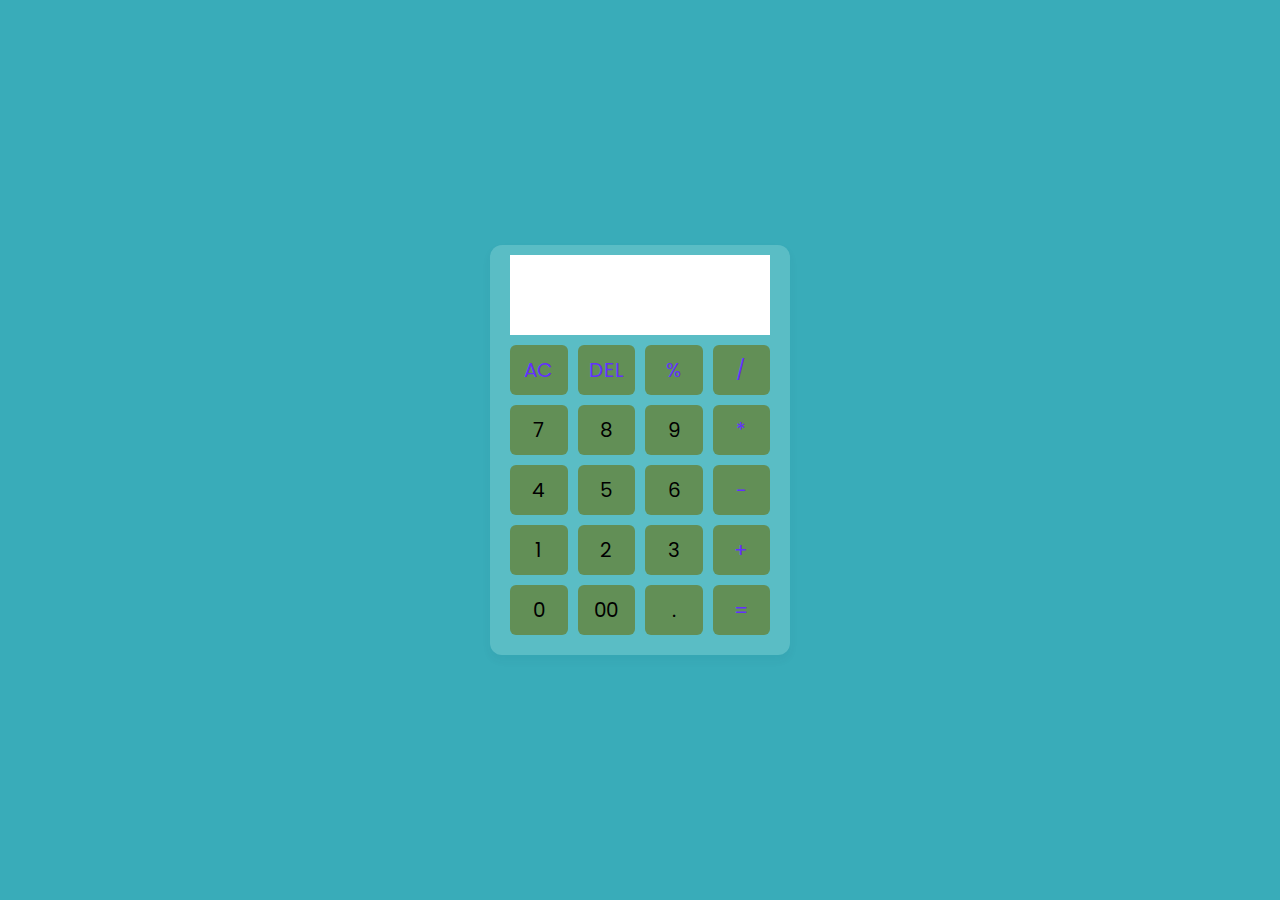
<file: CKS calculator/index.html>
<!DOCTYPE html>

<html lang="en">
<head>
    <meta charset="UTF-8" />
    <meta http-equiv="X-UA-Compatible" content="IE-edge" />
    <meta name="viewport" content="width=device-width, initial-scale=1.0" />
    <title>CKS Calculator</title>
    <link rel="stylesheet" href="style.css" />
</head>
<body>
    <div class="container">
        <input type="text" class="display" />

        <div class="buttons">
            <button class="operator" data-value="AC">AC</button>
            <button class="operator" data-value="DEL">DEL</button>
            <button class="operator" data-value="%">%</button>
            <button class="operator" data-value="/">/</button>

            <button data-value="7">7</button>
            <button data-value="8">8</button>
            <button data-value="9">9</button>
            <button class="operator" data-value="*">*</button>

            <button data-value="4">4</button>
            <button data-value="5">5</button>
            <button data-value="6">6</button>
            <button class="operator" data-value="-">-</button>

            <button data-value="1">1</button>
            <button data-value="2">2</button>
            <button data-value="3">3</button>
            <button class="operator" data-value="+">+</button>

            <button data-value="0">0</button>
            <button data-value="00">00</button>
            <button data-value=".">.</button>
            <button class="operator" data-value="=">=</button>

        </div>
    </div>
    
        <script src="script.js"></script>
</body>
</html>
</file>
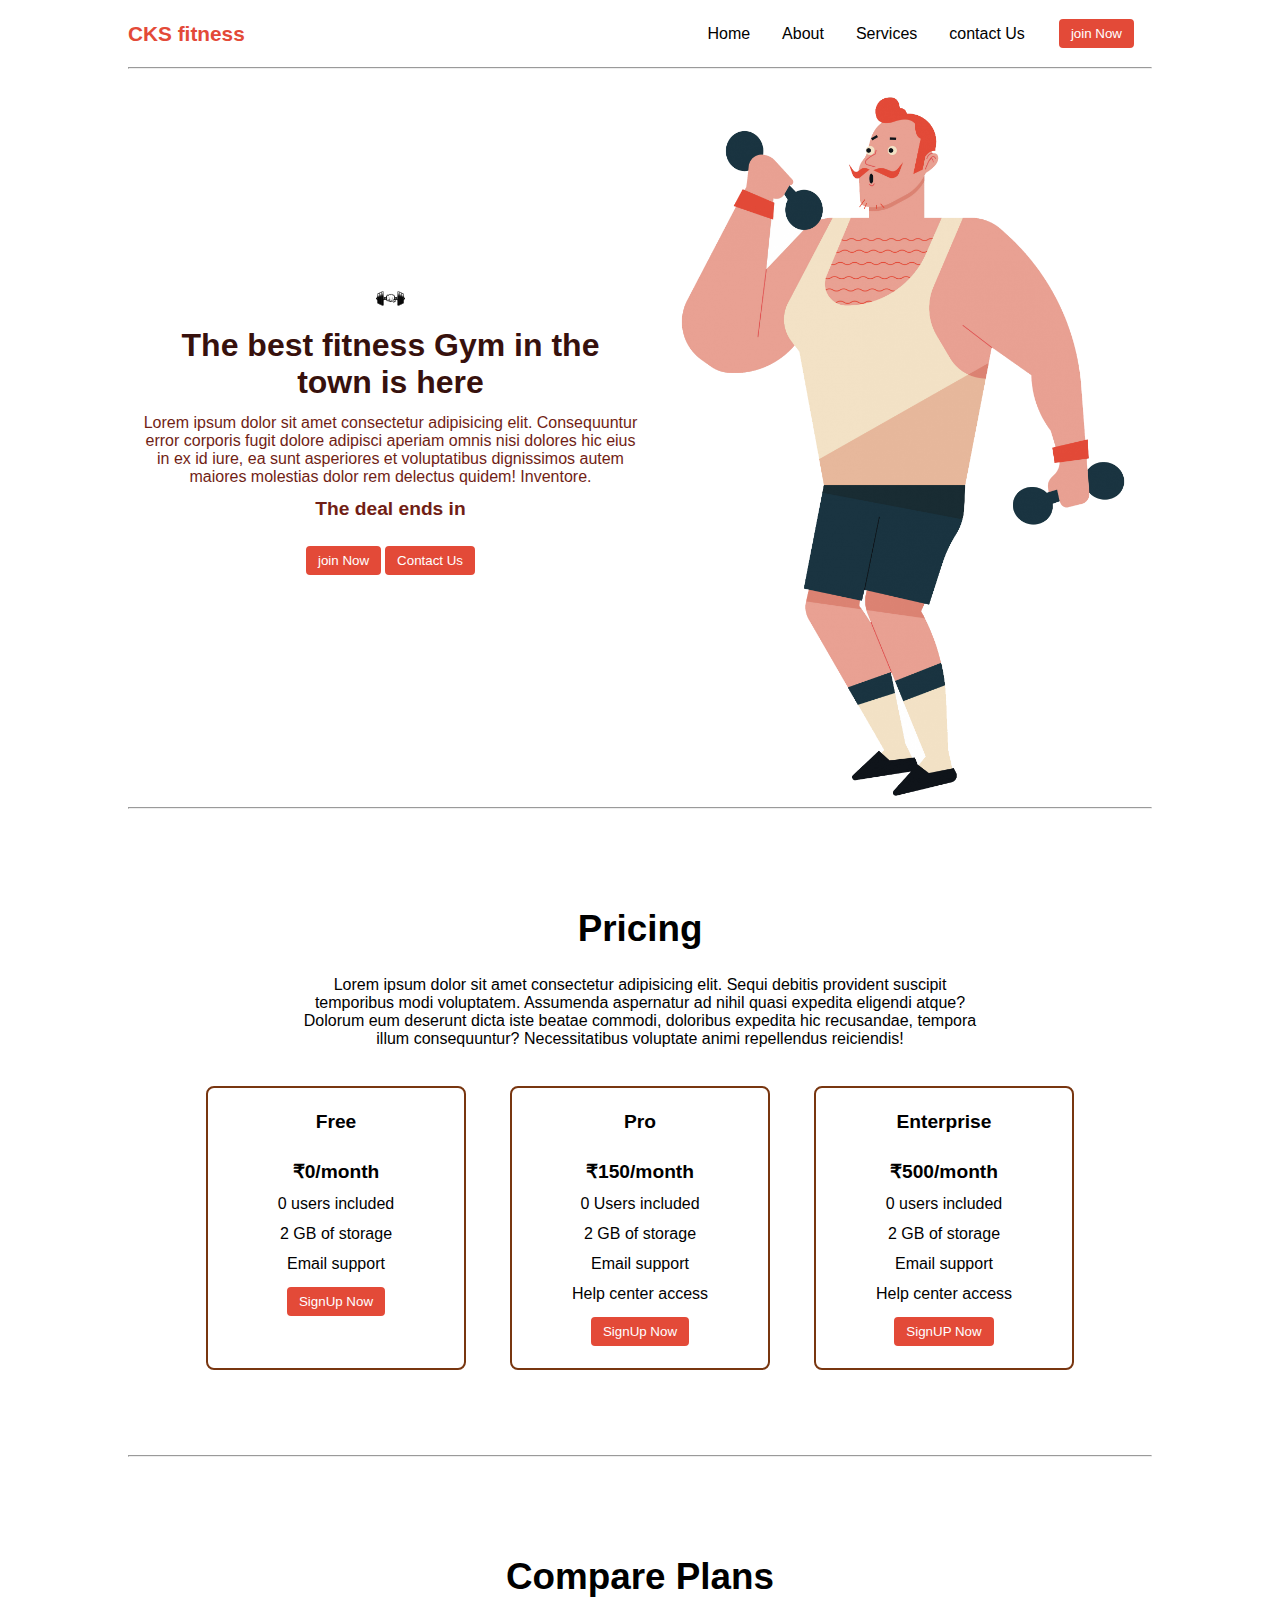
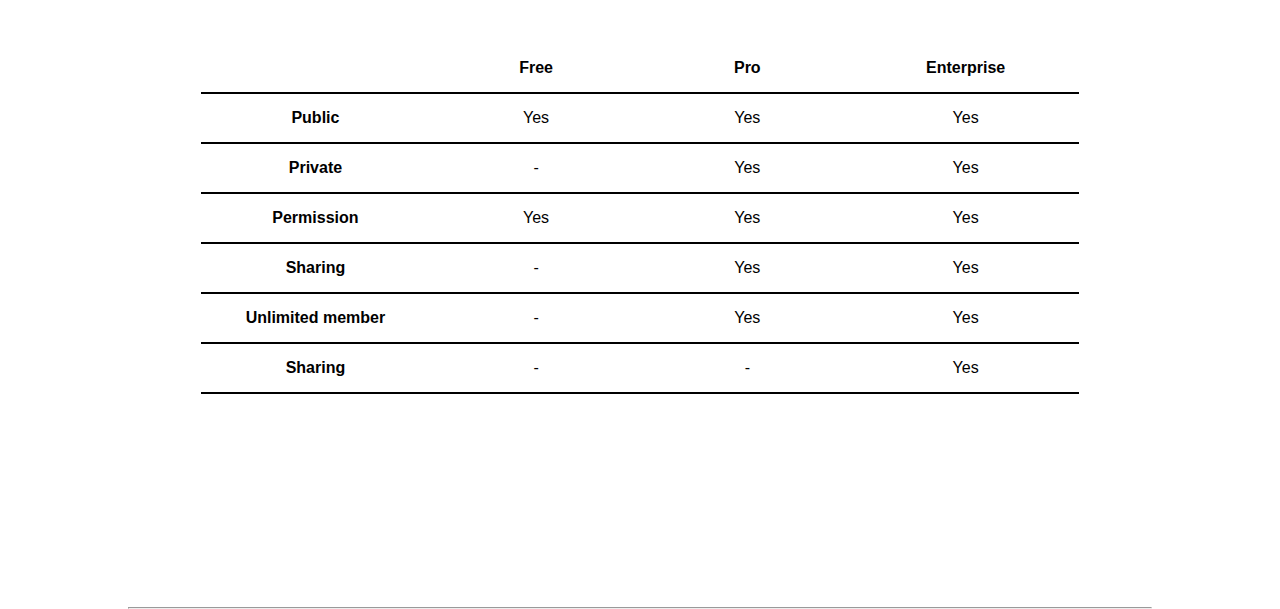
<file: CKS fitness landing page/index.html>
<!DOCTYPE html>
<html lang="en">

<head>
    <meta charset="UTF-8">
    <meta http-equiv="X-UA-Compatible" content="IE=edge">
    <meta name="viewport" content="width=device-width, initial-scale=1.0">
    <title>CKS fitness - The best gym in the town</title>
    <link rel="stylesheet" href="style.css">
    <script src="timer.js"></script>
    <link rel="stylesheet" href="utils.css">
</head>

<body class="overflow-x-hidden">
    <div class="container mx-auto">
        <header>
            <nav class="flex justify-between">
                <div class="logo font-bold flex items-center text-blue">CKS  fitness</div>
                <ul class="navbar flex items-center">
                    <li>Home</li>
                    <li>About</li>
                    <li>Services</li>
                    <li>contact Us</li>
                    <li><button class="btn">join Now</button></li>
                </ul>
            </nav>
            <hr>
        </header>
        <main class="min-h-screen">

            <!-- section-1 -->

            <section class="section1">
                <div class="flex">
                    <div class="topleft flex flex-col justify-center px-2">
                        <div class="text-center">
                            <img src="dumbell.jpg" alt="" class="dumbelling">
                        </div>
                        <h1 class="my-1 text-center">The best fitness Gym in the town is here</h1>
                        <p class="text-center">Lorem ipsum dolor sit amet consectetur adipisicing elit. Consequuntur
                            error corporis fugit dolore adipisci aperiam omnis nisi dolores hic eius in ex id iure, ea
                            sunt asperiores et voluptatibus dignissimos autem maiores molestias dolor rem delectus
                            quidem! Inventore.</p>
                            <!-- Display the countdown timer in an element -->
                            <p class="deal text-center">The deal ends in <span id="demo"></span></p>
                            <div class="buttons">
                                <button class="btn">join Now</button>
                                <button class="btn">Contact Us</button>
                            </div>
                    </div>
                    <div class="topright flex justify-center">
                        <img src="gym.jpg" alt="" class="gyming">
                    </div>
                </div>
            </section>
            <hr>

            <!-- section 2 -->

            <section class="section2">
                <h1 class="text-center my-2">Pricing</h1>
                <p class="my-2">Lorem ipsum dolor sit amet consectetur adipisicing elit. Sequi debitis provident
                    suscipit temporibus modi voluptatem. Assumenda aspernatur ad nihil quasi expedita eligendi atque?
                    Dolorum eum deserunt dicta iste beatae commodi, doloribus expedita hic recusandae, tempora illum
                    consequuntur? Necessitatibus voluptate animi repellendus reiciendis!</p>
                    <div class="boxes flex justify-center">
                        <div class="box">
                            <h2>Free</h2>
                            <ul>
                                <li class="highlighted">₹0/month</li>
                                <li>0 users included</li>
                                <li>2 GB of storage</li>
                                <li>Email support</li>
                                <li><button class="btn">SignUp Now</button></li>
                            </ul>
                        </div>
                        <div class="box">
                            <h2>Pro</h2>
                            <ul>
                                <li class="highlighted">₹150/month</li>
                                <li>0 Users included</li>
                                <li>2 GB of storage</li>
                                <li>Email support</li>
                                <li>Help center access</li>
                                <li><button class="btn">SignUp Now</button></li>
                            </ul>
                        </div>
                        <div class="box">
                            <h2>Enterprise</h2>
                            <ul>
                                <li class="highlighted">₹500/month</li>
                                <li>0 users included</li>
                                <li>2 GB of storage</li>
                                <li>Email support</li>
                                <li>Help center access</li>
                                <li><button class="btn">SignUP Now</button></li>
                            </ul>
                        </div>


                    </div>
            </section>
            <hr>

            <!-- section 3 -->

            <section class="section3">
                <h1 class="text-center my-2">Compare Plans</h1>
                <div class="container plantable">
                    <table class="table text-center">
                        <thead>
                            <tr>
                                <th></th><th>Free</th>
                                <th>Pro</th>
                                <th>Enterprise</th>
                            </tr>
                        </thead>
                        <tbody>
                            <tr>
                                <th scope="row" class="text-start">Public</th>
                                <td>Yes</svg></td>
                                <td>Yes</svg></td>
                                <td>Yes</svg></td>
                            </tr>
                            <tr>
                                <th scope="row" class="text-start">Private</th>
                                <td>-</td>
                                <td>Yes</svg></td>
                                <td>Yes</svg></td>
                            </tr>
                        </tbody>

                        <tbody>
                            <tr>
                                <th scope="row" class="text-start">Permission</th>
                                <td>Yes</svg></td>
                                <td>Yes</svg></td>
                                <td>Yes</svg></td>
                            </tr>
                            <tr>
                                <th scope="row" class="text-start">Sharing</th>
                                <td>-</td>
                                <td>Yes</svg></td>
                                <td>Yes</svg></td>
                            </tr>
                            <tr>
                                <th scope="row" class="text-start">Unlimited member</th>
                                <td>-</td>
                                <td>Yes</svg></td>
                                <td>Yes</svg></td>
                            </tr>
                            <tr>
                                <th scope="row" class="text-start">Sharing</th>
                                <td>-</td>
                                <td>-</td>
                                <td>Yes</svg></td>
                            </tr>
                        </tbody>
                    </table>
                </div>
            </section>
            <hr>

        </main>
    </div>
    
</body>
</html>
</file>
<file: CKS calculator/style.css>
@import url("https://fonts.googleapis.com/css2?family=Poppins:wght@300;400;500;600;700&display=swap");

*{
    margin: 0;
    padding: 0;
    box-sizing: border-box;
    font-family: "poppins", sans-serif;
}
body{
    height: 100vh;
    display: flex;
    align-items: center;
    justify-content: center;
    background: #39acb9;
}
.container{
    position: relative;
    max-width: 300px;
    width: 100%;
    border-radius: 12px;
    padding: 10px 20px 20px;
    background: #7ccfd27d;
    box-shadow: 0 5px 10px rgba(12, 67, 87, 0.05);
}
.display{
    height: 80px;
    width: 100%;
    outline: none;
    border: none;
    text-align: right;
    margin-bottom: 10px;
    font-size: 25px;
    color: #315d83;
    pointer-events: none;
}
.buttons{
    display: grid;
    grid-gap: 10px;
    grid-template-columns: repeat(4, 1fr);
}
.buttons button{
    padding: 10px;
    border-radius: 6px;
    border: none;
    font-size: 20px;
    cursor: pointer;
    background-color: #628f56;
}
.buttons button:active{
    transform: scale(0.99);
}
.operator{
    color: #632fff;
}
</file>
<file: CKS fitness landing page/style.css>
*{
    margin: 0;
    padding: 0;
}

.container{
    max-width: 80vw;;
    font-family: 'ubuntu', sans-serif;
}

.navbar{
    display: flex;
    height: 67px;
}

.navbar li{
    list-style: none;
    margin: 0 16px;
}

.topleft{
    width: 50%;
}

.topright{
    width: 50%;
}

.logo{
    font-size: 1.3rem;
}

.section1{
    max-height: 100vh;
    color: #711e15;
}

.section1 h1{
    color: #37110d;
    font-size: 2rem;
}


.dumbelling{
    width: 29px;
}

.topright .gyming{
    width: 466px;
}

.section2{
    padding: 73px;
}

.section2 h1{
    font-size: 2.3rem;
}

.section2 p{
    padding: 0 8vw;
    text-align: center;
}

.box{
    padding: 8px 0;
    margin: 12px 22px;
    min-width: 20vw;
    border: 2px solid rgb(120, 54, 16);
    border-radius: 8px;
    text-align: center;
}

.box h2{
    font-size: 1.2rem;
    padding: 15px 0;
}

.highlighted{
    font-size: 1.2rem;
    font-weight: bolder;
}

.box ul{
    list-style-type: none;
}

.box ul li{
    margin: 12px 2px;
}

.plantable{
    display: flex;
    justify-content: center;
    align-items: center;
}

.section3 table{
    width: 100%;
    margin-bottom: 140px;
    margin-top: 20px;
    border-collapse: collapse;
}

.section3 table th{
    width: 23vw;
    border-bottom: 2px solid black;
    padding: 15px 0;
}

.section3 table td{
    border-bottom: 2px solid black;
}

.section3 h1{
    font-size: 2.3rem;
}

.section3{
    padding: 73px;
}

footer{
    padding: 23px;
    text-align: center;
}

.buttons{
    display: flex;
    justify-content: center;
    align-items: center;
    margin: 12px;
}

.deal{
    font-size: 1.2rem;
    font-weight: bolder;
    margin: 12px 0;
}
</file>
<file: CKS fitness landing page/utils.css>
.min-h-screen{
    min-height: 100vh;
}

.bg-red{
    background-color: red;
}

.mx-auto{
    margin-left: auto;
    margin-right: auto;
}

.flex{
    display: flex;
}

.items-center{
    align-items: center;
}

.justify-between{
    justify-content: space-between;
}

.justify-center{
    justify-content: center;
}

.flex-col{
    flex-direction: column;
}

.font-bold{
    font-weight: bolder;
}

.my-1{
    margin-top: 13px;
    margin-bottom: 13px;
}

.my-2{
    margin-top: 26px;
    margin-bottom: 26px;
}

.px-2{
    padding-left: 13px;
    padding-right: 13px;
}

.text-blue{
    color: rgb(227 74 56);;
}

.btn{
    padding:7px 12px;
    border: 2px solid white;
    border-radius: 6px;
    cursor: pointer;
    color: white;
    background-color: rgb(227 74 56);;
}

.overflow-x-hidden{
    overflow-x: hidden;
}

.text-center{
    text-align: center;
}
</file>
